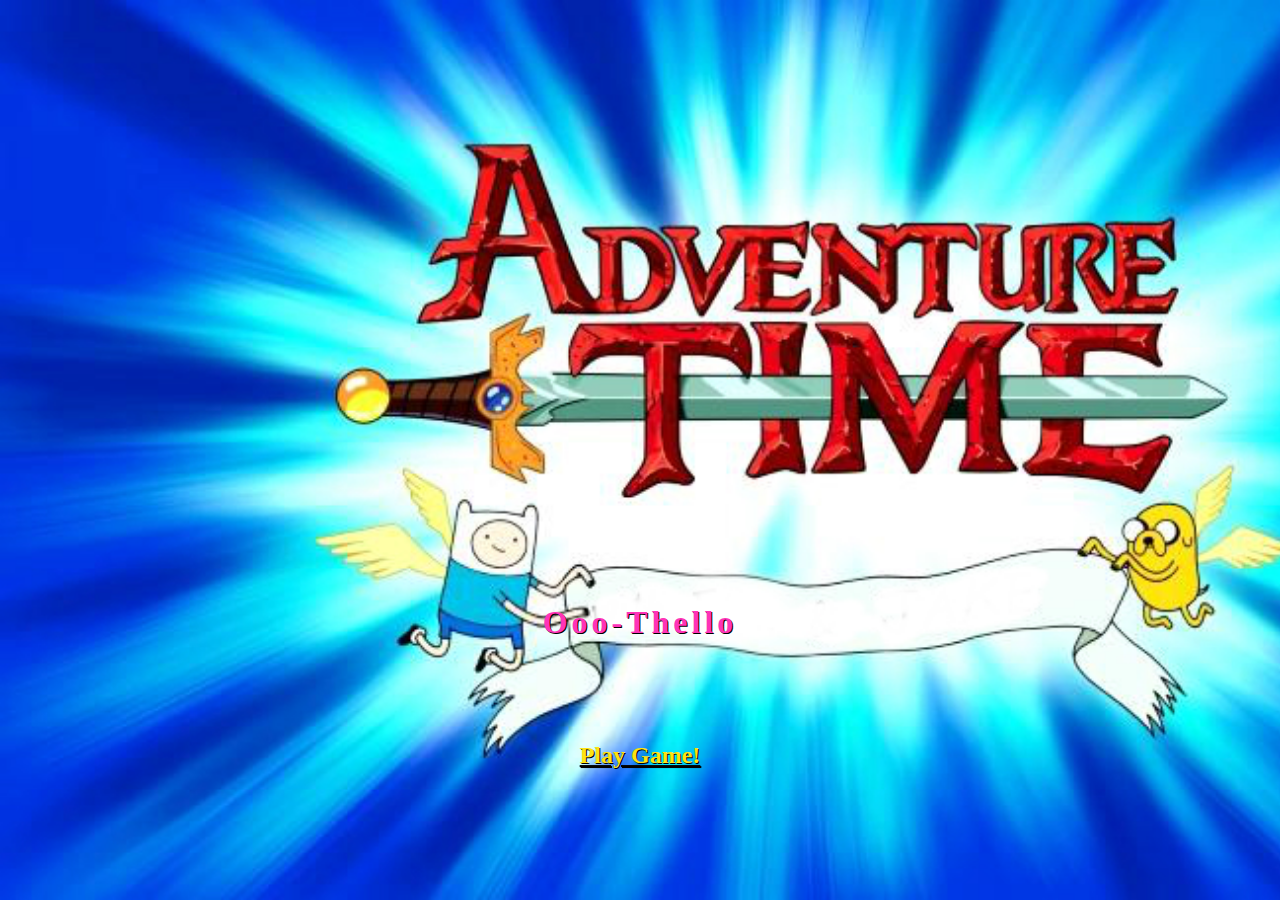
<file: index.html>
<!doctype html>
<html lang="en">
<head>
    <meta charset="UTF-8">
    <meta name="viewport"
          content="width=device-width, user-scalable=no, initial-scale=1.0, maximum-scale=1.0, minimum-scale=1.0">
    <meta http-equiv="X-UA-Compatible" content="ie=edge">
    <link rel="stylesheet" href="styles.css">
    <script src="https://code.jquery.com/jquery-3.1.0.js"></script>
    <script src="app.js"></script>
    <title>10.17 Hackathon - Othello Landing Page</title>
</head>
<body class="home">
    <h1>Ooo-Thello</h1>
    <h2><a href="characterpage.html">Play Game!</a></h2>
</body>
</html>
</file>
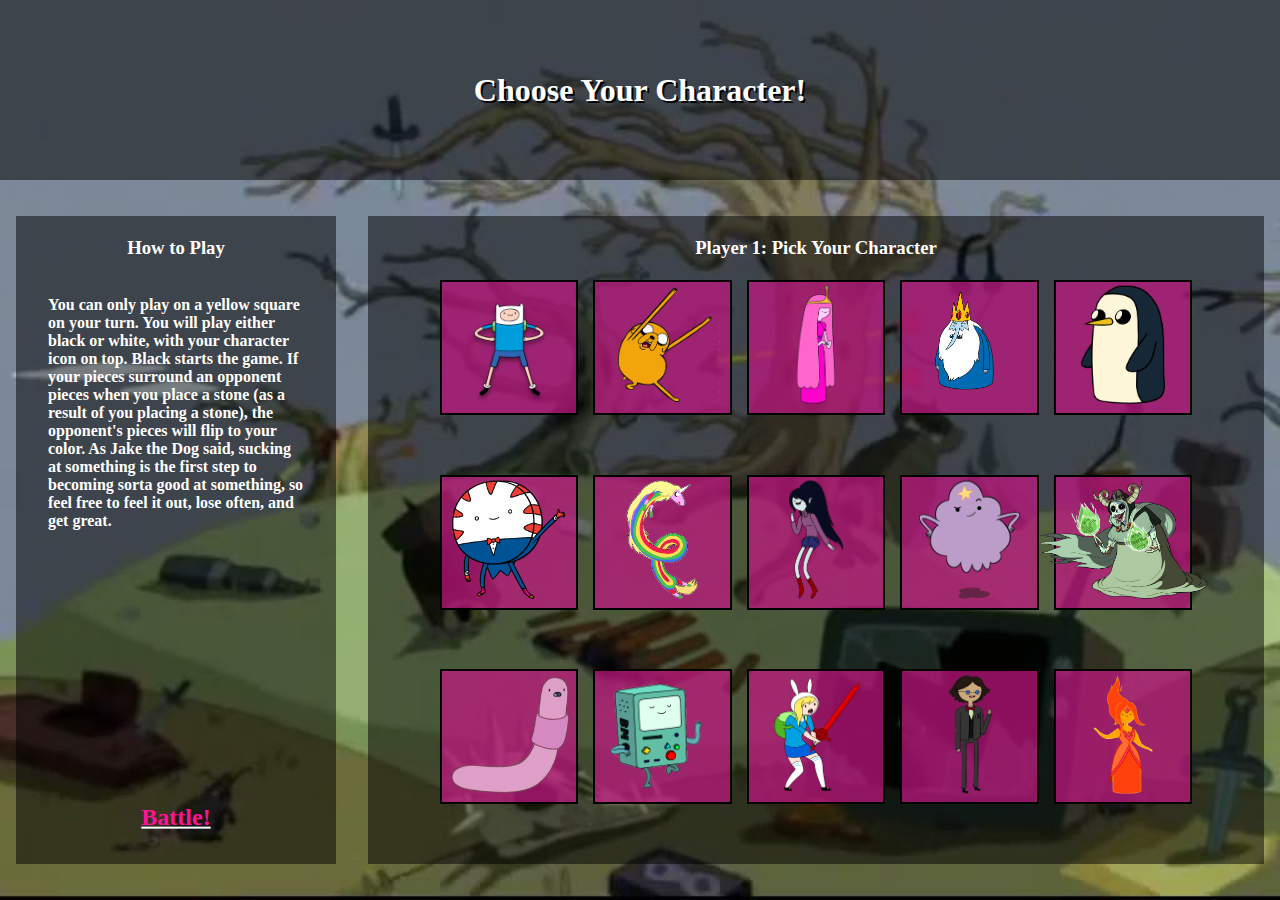
<file: characterpage.html>
<!doctype html>
<html lang="en">
<head>
    <meta charset="UTF-8">
    <meta name="viewport"
          content="width=device-width, user-scalable=no, initial-scale=1.0, maximum-scale=1.0, minimum-scale=1.0">
    <meta http-equiv="X-UA-Compatible" content="ie=edge">
    <link rel="stylesheet" href="styles.css">
    <script src="https://code.jquery.com/jquery-3.1.0.js"></script>
    <script src="app.js"></script>
    <title>10.17 Hackathon - Othello Character Page</title>
</head>
<body class="characters">
<header>
    <h1>Choose Your Character!</h1>
</header>
<main>
    <section class="left">
        <h3>How to Play</h3>
        <p>You can only play on a yellow square on your turn.  You will play either black or white, with your character icon on top.  Black starts the game.  If your pieces surround an opponent pieces when you place a stone (as a result of you placing a stone), the opponent's pieces will flip to your color.  As Jake the Dog said, sucking at something is the first step to becoming sorta good at something, so feel free to feel it out, lose often, and get great.</p>
        <h2><a href="gameboard.html">Battle!</a></h2>

    </section>
    <section class="right">
        <h3>Player 1: Pick Your Character</h3>
        <div class="char"><img src="./images/finn.png" alt="finn"></div>
        <div class="char"><img src="./images/jake.png" alt="jake"></div>
        <div class="char"><img src="./images/pb.png" alt="princess-bubblegum"></div>
        <div class="char"><img src="./images/iceking.png" alt="ice-king"></div>
        <div class="char"><img src="./images/gunter.png" alt="gunter"></div>
        <div class="char"><img src="./images/pepbut.png" alt="peppermint-butler"></div>
        <div class="char"><img src="./images/ladyrainicorn.png" alt="lady-rainicorn"></div>
        <div class="char"><img src="./images/marceline.png" alt="marceline"></div>
        <div class="char"><img src="./images/lsp.png" alt="lumpy-space-princess"></div>
        <div class="char"><img src="./images/litch.png" alt="litch"></div>
        <div class="char"><img src="./images/shelby.png" alt="shelby"></div>
        <div class="char"><img src="./images/bmo.png" alt="bmo"></div>
        <div class="char"><img src="./images/fionna.png" alt="fiona"></div>
        <div class="char"><img src="./images/simon.png" alt="simon"></div>
        <div class="char"><img src="./images/FlamePrincess.png" alt="flame-princess"</div>
    </section>
</main>
</body>
</html>
</file>
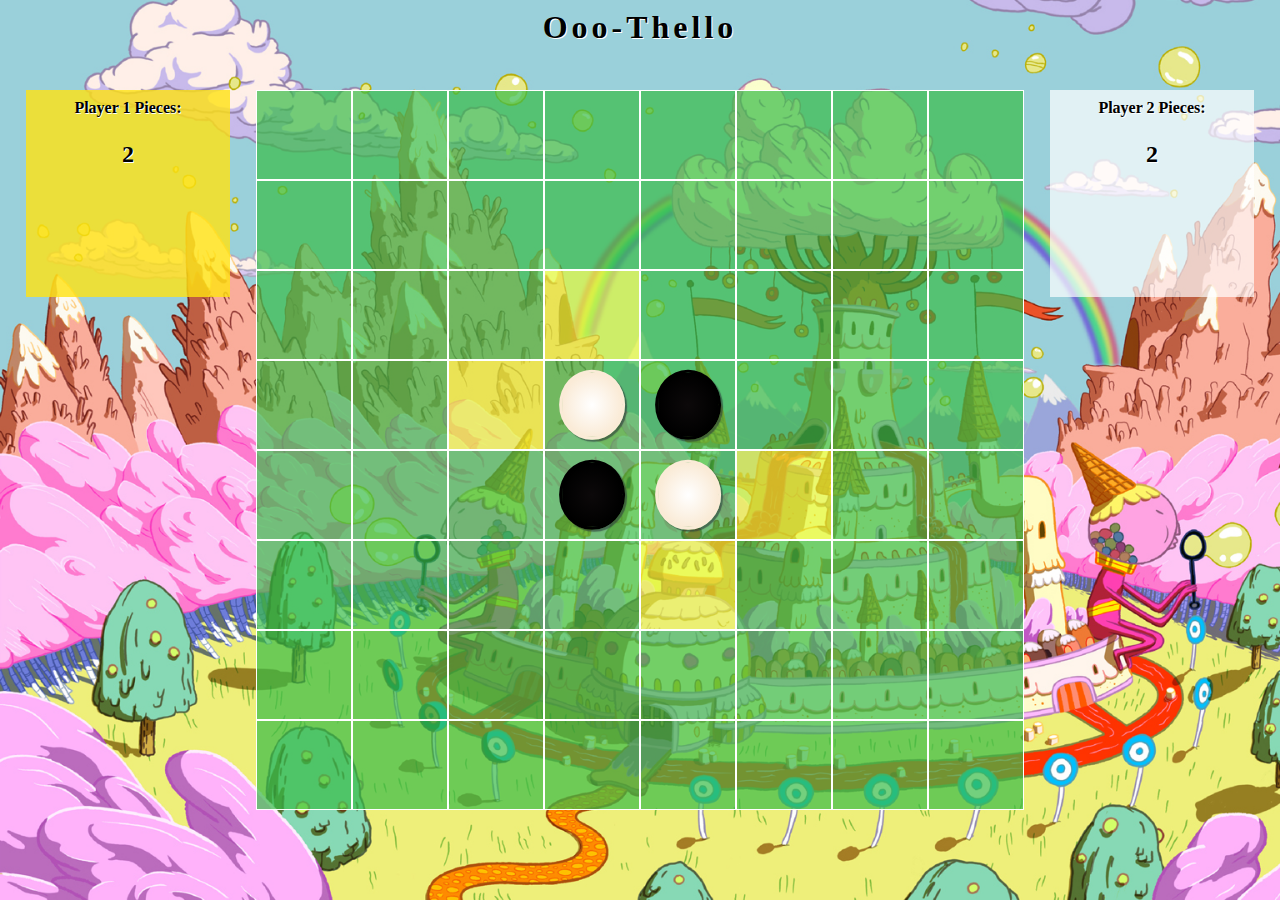
<file: gameboard.html>
<!doctype html>
<html lang="en">
<head>
    <meta charset="UTF-8">
    <meta name="viewport"
          content="width=device-width, user-scalable=no, initial-scale=1.0, maximum-scale=1.0, minimum-scale=1.0">
    <meta http-equiv="X-UA-Compatible" content="ie=edge">
    <link rel="stylesheet" href="styles.css">
    <script src="https://code.jquery.com/jquery-3.1.0.js"></script>
    <script src="app.js"></script>
    <title>10.17 Hackathon - Othello</title>
</head>
<body class="game">
<h1>Ooo-Thello</h1>
<div class="board-container">
    <div class="player1pieces">
        Player 1 Pieces:
        <h2 id="player1pieces"></h2>
        <p></p>
    </div>
    <div class="player2pieces">
        Player 2 Pieces:
        <h2 id="player2pieces"></h2>
        <p></p>
    </div>
</div>
</body>
</html>
</file>
<file: styles.css>
/* General Styles */
* {
    box-sizing: border-box;
    margin: 0;
}
body {
    /*background-color: green;*/
    width: 100vw;
    height: 100vh;
    margin: 0;
}

.game {
    background-image: url('./images/adventuretimewallpaper.jpg');
    background-size: cover;
}

.game h1 {
    font-family: cursive;
    color: black;
    text-shadow: 1px 1px white;
    font-weight: bolder;
    letter-spacing: 4px;
    margin: 0;
    position: absolute;
    left: 50%;
    top: 1%;
    transform: translate(-50%, -1%);
}

.home {
    background-image: url('./images/adventuretime.jpg');
    background-repeat: no-repeat;
    background-size: cover;
    position: relative;
}

.home h1 {
    font-family: cursive;
    color: #ff33b8;
    text-shadow: 1px 1px black;
    font-weight: bolder;
    letter-spacing: 4px;
    position: absolute;
    top: 70%;
    left: 50%;
    transform: translate(-50%, -70%);
}

.home h2 a {
    position: absolute;
    top: 85%;
    left: 50%;
    transform: translate(-50%, -85%);
    color: #FFE212;
    text-shadow: 1px 1px black;
    font-family: cursive;
    font-weight: bolder;
    text-decoration-color: black;
}

.home h2 a:hover {
    color: white;
}

.characters {
    background-image: url('./images/ooo.jpg');
    background-size: cover;
    color: white;
    font-weight: bold;
}

.characters header {
    background-color: rgba(0,0,0,0.5);
    width: 100%;
    height: 20vh;
    position: relative;
}

.characters h1 {
    position: absolute;
    top: 50%;
    left: 50%;
    transform: translate(-50%, -50%);
    text-shadow: 2px 2px black;
}

.characters main {
    width: 100%;
    height: 80vh;
    display: flex;
    flex-direction: row;
    justify-content: space-around;
    align-items: center;
    position: relative;
}

.characters .left {
    height: 90%;
    width: 25%;
    background-color: rgba(0,0,0,0.5);
    display: flex;
    position: relative;
}

.characters .right {
    padding-top: 5%;
    padding-left: 5%;
    padding-right: 5%;
    height: 90%;
    width: 70%;
    background-color: rgba(0,0,0,0.5);
    display: flex;
    flex-wrap: wrap;
    flex-direction: row;
    justify-content: space-around;
    align-items: space-between;
    position: relative;
}

.char {
    width: 18%;
    height: 15vh;
    background-color: rgba(199,21,133, .7);
    border: 2px solid black;
    display: flex;
    position: relative;
}

.char img {
    height: 90%;
    position: absolute;
    top: 30%;
    left: 50%;
    transform: translate(-50%, -30%);
}

.left a {
    color: deeppink;
    text-decoration-color: white;
    position: absolute;
    left: 50%;
    bottom: 5%;
    transform: translate(-50%, -5%);
}

.left p {
    padding: 10%;
    padding-top: 25%;
}

.left a:hover {
    color: blue;
}

.characters main h3 {
    position: absolute;
    top: 5%;
    left: 50%;
    transform: translate(-50%, -50%);
}

/* Gameboard */
.board-container {
    width: 60%;
    margin: 0 auto;
    position: relative;
    top: 10vh;
}
/*.row {*/
/*width: 100%;*/
/*height: 20vh;*/
/*}*/
/*.row:nth-of-type(1) .cell,*/
/*.row:nth-of-type(2) .cell,*/
/*.row:nth-of-type(3) .cell {*/
/*border-bottom: none;*/
/*}*/
.cell {
    width: 12.5%;
    border: 1px solid #fff;
    float: left;
    height: 10vh;
    background-color: rgba(56, 188, 71,.7);
    position: relative;
}
.piece {
    height: 80%;
    width: 70%;
    border-radius: 50%;
    margin: 0 auto;
    position: absolute;
    top: 50%;
    left: 50%;
    transform: translate(-50%, -50%);
    box-shadow: 2px 2px 1px rgba(44, 53, 57, .6);
}
.black {
    background: radial-gradient(#0C090A 0, black 70%);
    border: 3px solid black;
}
.white {
    background: radial-gradient(white 0, antiquewhite 70%);
    border: 3px solid antiquewhite;
}
.eligibleSpace {
    background-color: rgba(227, 249, 56, .7);
}

.finn.white{
    position: absolute;
    height: 90%;
    background-image: url('./images/finn.png'), radial-gradient(white 0, antiquewhite 70%);
    background-size: cover;
    background-repeat: no-repeat;
    border: 3px solid antiquewhite;
}

.finn.black{
    position: absolute;
    height: 90%;
    background-image: url('./images/finn.png'), radial-gradient(#0C090A 0, black 70%);
    background-size: cover;
    background-repeat: no-repeat;
    border: 3px solid black;
}

.jake.white{
    position: absolute;
    height: 90%;
    background-image: url('./images/jake.png'), radial-gradient(white 0, antiquewhite 70%);
    background-size: cover;
    background-repeat: no-repeat;
    border: 3px solid antiquewhite;
}

.jake.black{
    position: absolute;
    height: 90%;
    background-image: url('./images/jake.png'), radial-gradient(#0C090A 0, black 70%);
    background-size: cover;
    background-repeat: no-repeat;
    border: 3px solid black;
}

.princess-bubblegum.white{
    position: absolute;
    height: 90%;
    background-image: url('./images/pb.png'), radial-gradient(white 0, antiquewhite 70%);
    background-size: cover;
    background-repeat: no-repeat;
    border: 3px solid antiquewhite;
}

.princess-bubblegum.black{
    position: absolute;
    height: 90%;
    background-image: url('./images/pb.png'), radial-gradient(#0C090A 0, black 70%);
    background-size: cover;
    background-repeat: no-repeat;
    border: 3px solid black;
}

.ice-king.white{
    position: absolute;
    height: 90%;
    background-image: url('./images/iceking.png'), radial-gradient(white 0, antiquewhite 70%);
    background-size: cover;
    background-repeat: no-repeat;
    border: 3px solid antiquewhite;
}

.ice-king.black{
    position: absolute;
    height: 90%;
    background-image: url('./images/iceking.png'), radial-gradient(#0C090A 0, black 70%);
    background-size: cover;
    background-repeat: no-repeat;
    border: 3px solid black;
}

.gunter.white{
    position: absolute;
    height: 90%;
    background-image: url('./images/gunter.png'), radial-gradient(white 0, antiquewhite 70%);
    background-size: cover;
    background-repeat: no-repeat;
    border: 3px solid antiquewhite;
}

.gunter.black{
    position: absolute;
    height: 90%;
    background-image: url('./images/gunter.png'), radial-gradient(#0C090A 0, black 70%);
    background-size: cover;
    background-repeat: no-repeat;
    border: 3px solid black;
}

.peppermint-butler.white{
    position: absolute;
    height: 90%;
    background-image: url('./images/pepbut.png'), radial-gradient(white 0, antiquewhite 70%);
    background-size: cover;
    background-repeat: no-repeat;
    border: 3px solid antiquewhite;
}

.peppermint-butler.black{
    position: absolute;
    height: 90%;
    background-image: url('./images/pepbut.png'), radial-gradient(#0C090A 0, black 70%);
    background-size: cover;
    background-repeat: no-repeat;
    border: 3px solid black;
}

.lady-rainicorn.white{
    position: absolute;
    height: 90%;
    background-image: url('./images/ladyrainicorn.png'), radial-gradient(white 0, antiquewhite 70%);
    background-size: cover;
    background-repeat: no-repeat;
    border: 3px solid antiquewhite;
}

.lady-rainicorn.black{
    position: absolute;
    height: 90%;
    background-image: url('./images/ladyrainicorn.png'), radial-gradient(#0C090A 0, black 70%);
    background-size: cover;
    background-repeat: no-repeat;
    border: 3px solid black;
}

.marceline.white{
    position: absolute;
    height: 90%;
    background-image: url('./images/marceline.png'), radial-gradient(white 0, antiquewhite 70%);
    background-size: cover;
    background-repeat: no-repeat;
    border: 3px solid antiquewhite;
}

.marceline.black{
    position: absolute;
    height: 90%;
    background-image: url('./images/marceline.png'), radial-gradient(#0C090A 0, black 70%);
    background-size: cover;
    background-repeat: no-repeat;
    border: 3px solid black;
}

.lumpy-space-princess.white{
    position: absolute;
    height: 90%;
    background-image: url('./images/lsp.png'), radial-gradient(white 0, antiquewhite 70%);
    background-size: cover;
    background-repeat: no-repeat;
    border: 3px solid antiquewhite;
}

.lumpy-space-princess.black{
    position: absolute;
    height: 90%;
    background-image: url('./images/lsp.png'), radial-gradient(#0C090A 0, black 70%);
    background-size: cover;
    background-repeat: no-repeat;
    border: 3px solid black;
}

.litch.white{
    position: absolute;
    height: 90%;
    background-image: url('./images/litch.png'), radial-gradient(white 0, antiquewhite 70%);
    background-size: contain;
    background-position: center;
    background-repeat: no-repeat;
    border: 3px solid antiquewhite;
}

.litch.black{
    position: absolute;
    height: 90%;
    background-image: url('./images/litch.png'), radial-gradient(#0C090A 0, black 70%);
    background-size: contain;
    background-position: center;
    background-repeat: no-repeat;
    border: 3px solid black;
}

.shelby.white{
    position: absolute;
    background-image: url('./images/shelby.png'), radial-gradient(white 0, antiquewhite 70%);
    background-size: contain;
    background-repeat: no-repeat;
    border: 3px solid antiquewhite;
}

.shelby.black{
    position: absolute;
    background-image: url('./images/shelby.png'), radial-gradient(#0C090A 0, black 70%);
    background-size: contain;
    background-repeat: no-repeat;
    border: 3px solid black;
}

.bmo.white{
    position: absolute;
    height: 90%;
    background-image: url('./images/bmo.png'), radial-gradient(white 0, antiquewhite 70%);
    background-size: cover;
    background-repeat: no-repeat;
    border: 3px solid antiquewhite;
}

.bmo.black{
    position: absolute;
    height: 90%;
    background-image: url('./images/bmo.png'), radial-gradient(#0C090A 0, black 70%);
    background-size: cover;
    background-repeat: no-repeat;
    border: 3px solid black;
}

.fiona.white{
    position: absolute;
    height: 90%;
    background-image: url('./images/fionna.png'), radial-gradient(white 0, antiquewhite 70%);
    background-size: contain;
    background-repeat: no-repeat;
    border: 3px solid antiquewhite;
}

.fiona.black{
    position: absolute;
    height: 90%;
    background-image: url('./images/fionna.png'), radial-gradient(#0C090A 0, black 70%);
    background-size: cover;
    background-repeat: no-repeat;
    border: 3px solid black;
}

.simon.white{
    position: absolute;
    height: 90%;
    background-image: url('./images/simon.png'), radial-gradient(white 0, antiquewhite 70%);
    background-size: cover;
    background-repeat: no-repeat;
    border: 3px solid antiquewhite;
}

.simon.black {
    position: absolute;
    height: 90%;
    background-image: url('./images/simon.png'), radial-gradient(#0C090A 0, black 70%);
    background-size: cover;
    background-repeat: no-repeat;
    border: 3px solid black;
}
/* Player pieces  count */
.player1pieces {
    height: 23vh;
    width: 16vw;
    left: -30%;
    position: absolute;
    background-color: rgba(255, 255, 255,.7);
    font-family: cursive;
    color: black;
    text-shadow: 1px 1px white;
    font-weight: bolder;
    text-align: center;
    line-height: 2.3;
}

.player2pieces {
    height: 23vh;
    width: 16vw;
    right: -30%;
    position: absolute;
    background-color: rgba(255, 255, 255,.7);
    font-family: cursive;
    color: black;
    text-shadow: 1px 1px white;
    font-weight: bolder;
    text-align: center;
    line-height: 2.3;
}

.indicatePlayer {
    background-color: rgba(255, 226, 18, .8);
}
</file>
